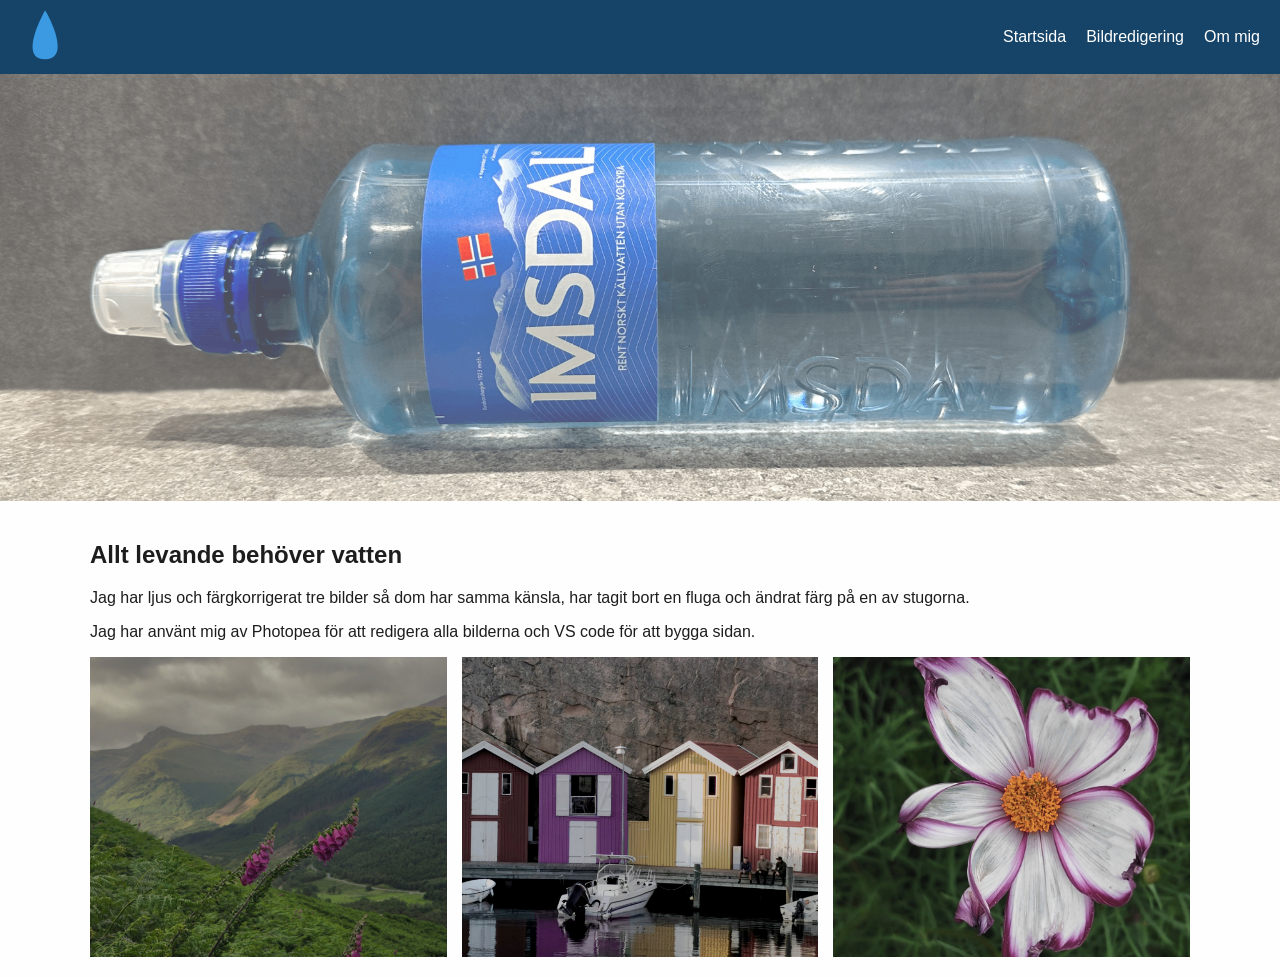
<file: index.html>
<!DOCTYPE html>
<html lang="sv">
<head>
    <meta charset="UTF-8">
    <meta name="viewport" content="width=device-width, initial-scale=1.0">
    <title>Startsida</title>
    <link rel="icon" href="images/favicon.ico" sizes="16x16">
    <link rel="icon" href="images/favicon.png" sizes="32x32" type="image/png">
    <link rel="stylesheet" href="css/style.css">
</head>
<body>
    <!-- Navigering -->
    <nav>
        <a href="index.html"><img src="images/logo.svg" alt="logga, en blå vattendroppe" class="logga"></a>
        <ul>
            <li><a href="index.html">Startsida</a></li>
            <li><a href="redigering.html">Bildredigering</a></li>
            <li><a href="om-mig.html">Om mig</a></li>
        </ul>
    </nav>
    <!-- Header -->
    <header>
        <img src="images/header.png" alt="en vattenflaska som ligger ner" class="header-bild">
    </header>
    <main>
        <!-- Om uppgiften -->
        <section>
            <h1>Allt levande behöver vatten</h1>
            <p>Jag har ljus och färgkorrigerat tre bilder så dom har samma känsla, har tagit bort en fluga och ändrat färg på en av stugorna.</p>
            <p>Jag har använt mig av Photopea för att redigera alla bilderna och VS code för att bygga sidan.</p>
        </section>

        <!-- Bildserien -->
        <section class="bildserie">
            <img src="images/bildserie001.jpeg" alt="Bergsdal med blommor">
            <img src="images/bildserie002.jpeg" alt="Båthus i Smögen">
            <img src="images/bildserie003.jpeg" alt="En stor blomma">
        </section>
    </main>
</body>
</html>
</file>
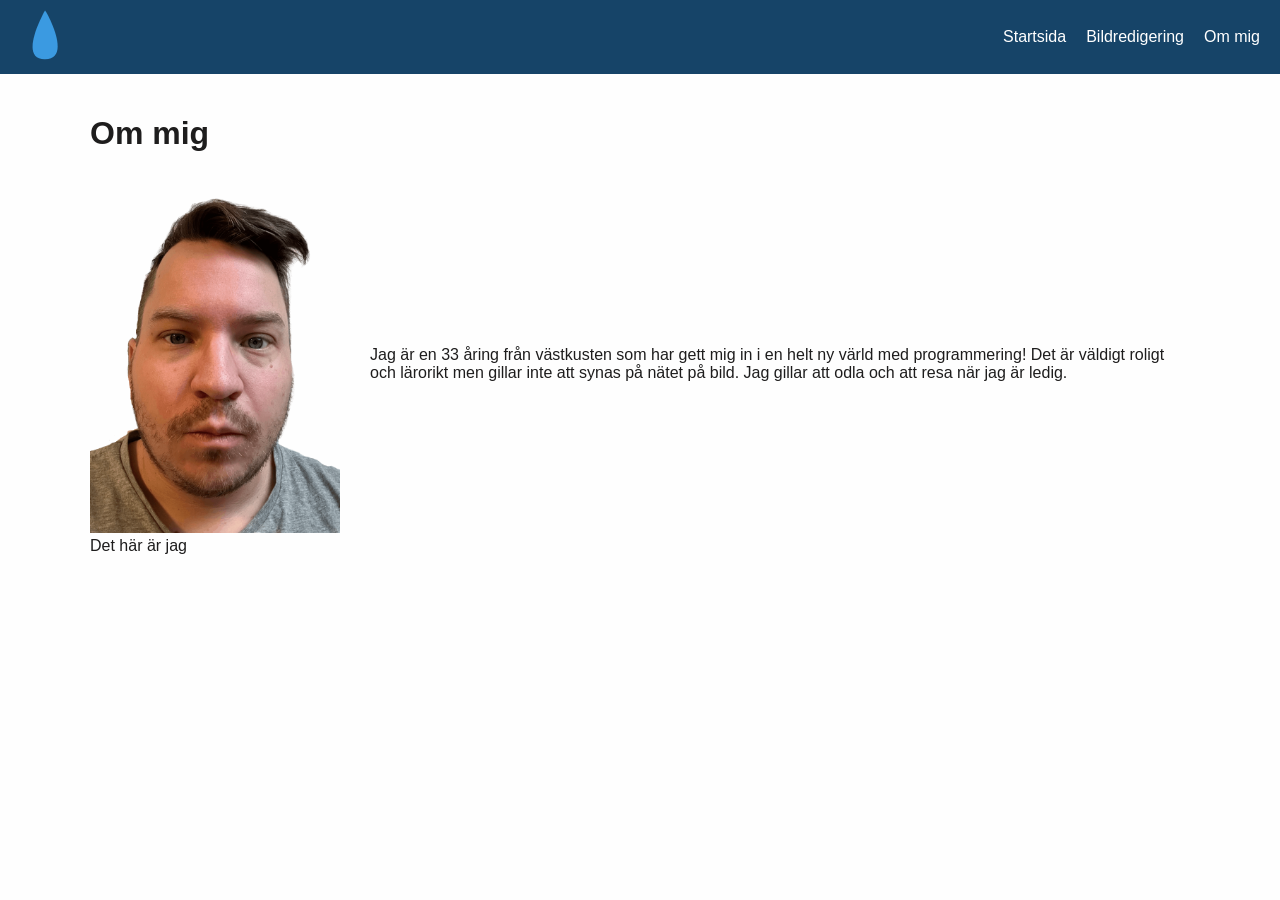
<file: om-mig.html>
<!DOCTYPE html>
<html lang="sv">
<head>
    <meta charset="UTF-8">
    <meta name="viewport" content="width=device-width, initial-scale=1.0">
    <title>Om mig</title>
    <link rel="icon" href="images/favicon.ico" sizes="16x16">
    <link rel="icon" href="images/favicon.png" sizes="32x32" type="image/png">
    <link rel="stylesheet" href="css/style.css">
</head>
<body>
    <!-- Navigering -->
    <nav>
        <a href="index.html"><img src="images/logo.svg" alt="logga, en blå vattendroppe" class="logga"></a>
        <ul>
            <li><a href="index.html">Startsida</a></li>
            <li><a href="redigering.html">Bildredigering</a></li>
            <li><a href="om-mig.html">Om mig</a></li>
        </ul>
    </nav>
    <main>
        <h1>Om mig</h1>

        <!-- Presentation -->
        <section class="om-mig">
            <figure>
                <img src="images/portrait.png" alt="Bild på mig" class="portratt">
                <figcaption>Det här är jag</figcaption>
            </figure>
            <p>Jag är en 33 åring från västkusten som har gett mig in i en helt ny värld med programmering! Det är väldigt roligt och lärorikt men gillar inte att synas på nätet på bild. Jag gillar att odla och att resa när jag är ledig.</p>
        </section>
    </main>
</body>
</html>
</file>
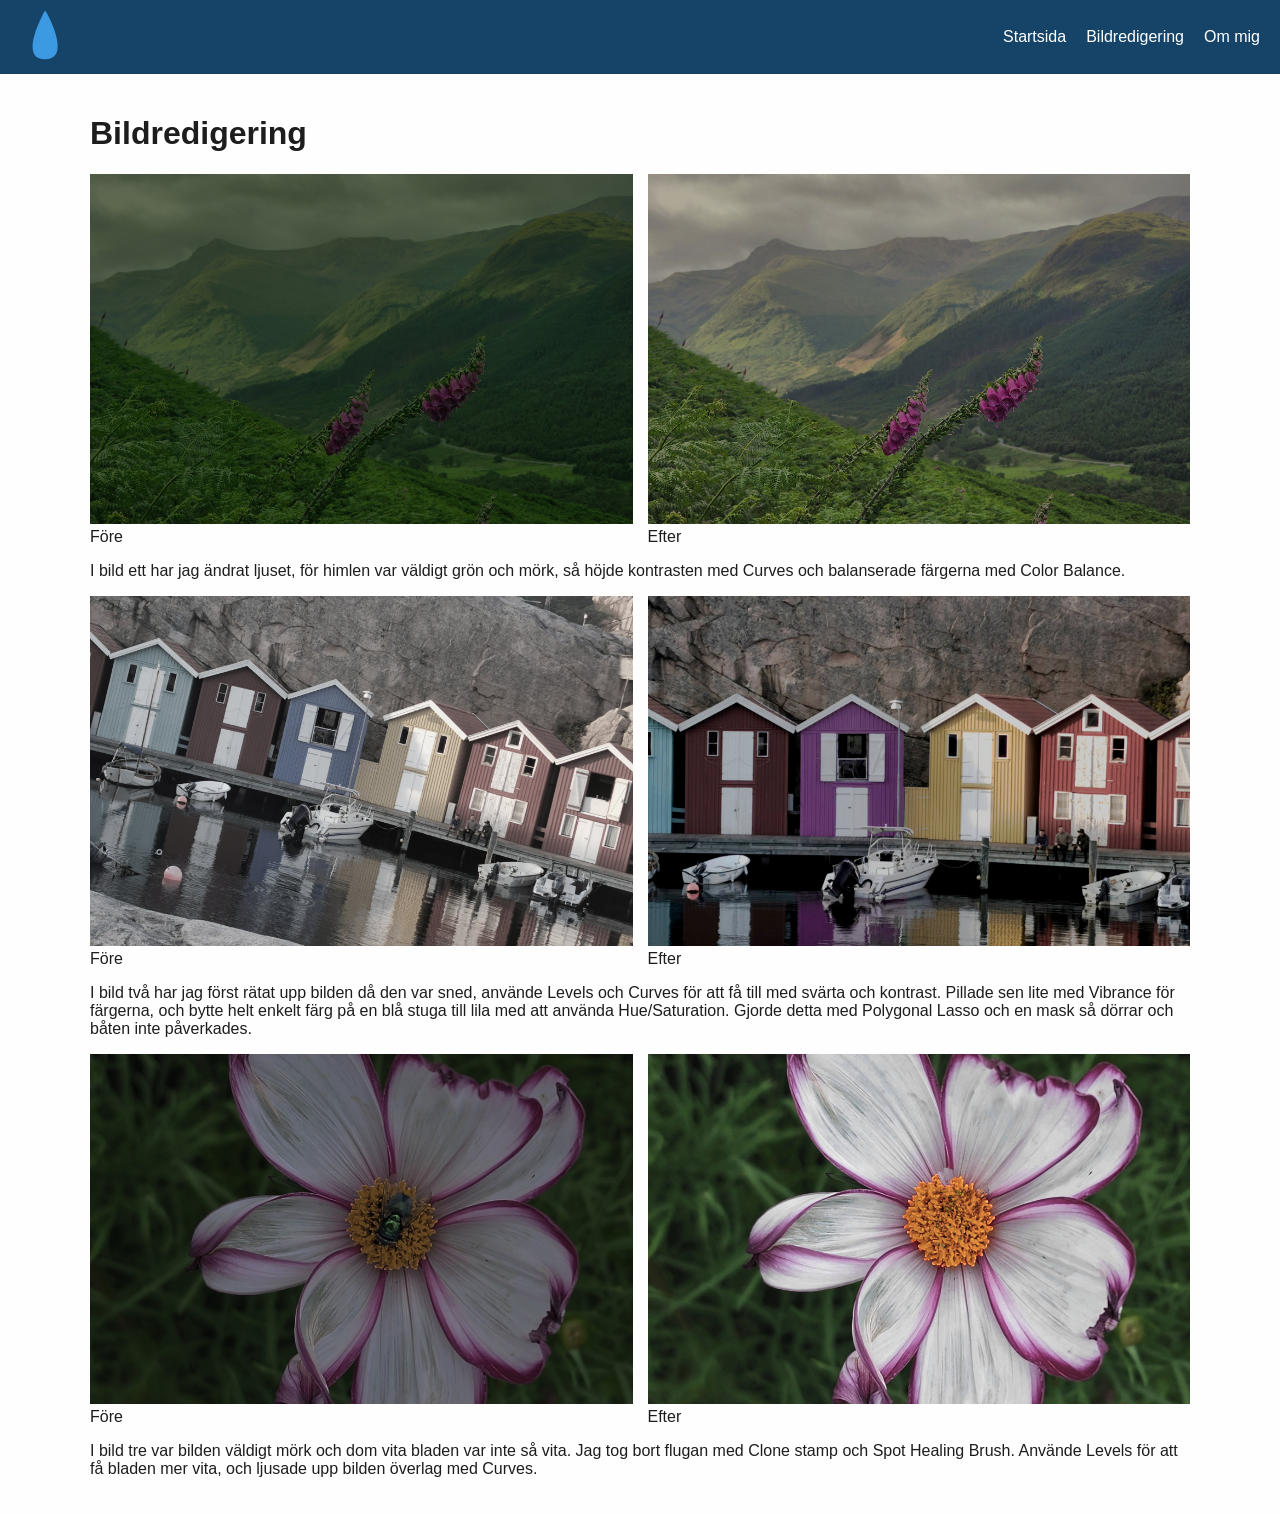
<file: redigering.html>
<!DOCTYPE html>
<html lang="sv">
<head>
    <meta charset="UTF-8">
    <meta name="viewport" content="width=device-width, initial-scale=1.0">
    <title>Bildredigering</title>
    <link rel="icon" href="images/favicon.ico" sizes="16x16">
    <link rel="icon" href="images/favicon.png" sizes="32x32" type="image/png">
    <link rel="stylesheet" href="css/style.css">
</head>
<body>
    <!-- Navigering -->
    <nav>
        <a href="index.html"><img src="images/logo.svg" alt="logga, en blå vattendroppe" class="logga"></a>
        <ul>
            <li><a href="index.html">Startsida</a></li>
            <li><a href="redigering.html">Bildredigering</a></li>
            <li><a href="om-mig.html">Om mig</a></li>
        </ul>
    </nav>
    <main>
        <h1>Bildredigering</h1>

        <!-- Bild 1 -->
        <section class="jamforelse">
            <figure>
                <img src="images/original/bildserie001.jpeg" alt="Bergsdal innan redigering">
                <figcaption>Före</figcaption>
            </figure>
            <figure>
                <img src="images/bildserie001.jpeg" alt="Bergsdal efter redigering">
                <figcaption>Efter</figcaption>
            </figure>
        </section>
        <p>I bild ett har jag ändrat ljuset, för himlen var väldigt grön och mörk, så höjde kontrasten med Curves och balanserade färgerna med Color Balance. </p>

        <!-- Bild 2 -->
        <section class="jamforelse">
            <figure>
                <img src="images/original/bildserie002.jpeg" alt="Båthus i Smögen före redigering">
                <figcaption>Före</figcaption>
            </figure>
            <figure>
                <img src="images/bildserie002.jpeg" alt="Båthus i Smögen efter redigering">
                <figcaption>Efter</figcaption>
            </figure>
        </section>
        <p>I bild två har jag först rätat upp bilden då den var sned, använde Levels och Curves för att få till med svärta och kontrast. Pillade sen lite med Vibrance för färgerna, och bytte helt enkelt färg på en blå stuga till lila med att använda Hue/Saturation. Gjorde detta med Polygonal Lasso och en mask så dörrar och båten inte påverkades.</p>

        <!-- Bild 3 -->
        <section class="jamforelse">
            <figure>
                <img src="images/original/bildserie003.jpeg" alt="Bild på en blomma med en fluga före redigering">
                <figcaption>Före</figcaption>
            </figure>
            <figure>
                <img src="images/bildserie003.jpeg" alt="Bild på blomman utan flugan efter redigering">
                <figcaption>Efter</figcaption>
            </figure>
        </section>
        <p>I bild tre var bilden väldigt mörk och dom vita bladen var inte så vita. Jag tog bort flugan med Clone stamp och Spot Healing Brush. Använde Levels för att få bladen mer vita, och ljusade upp bilden överlag med Curves.</p>
    </main>
</body>
</html>
</file>
<file: css/style.css>
body {
    margin: 0;
    font-family: Arial, sans-serif;
    background-color: #fefefe;
    color: #1e1d1d;
}

/* Navigering */
nav {
    display: flex;
    align-items: center;
    justify-content: space-between;
    padding: 10px 20px;
    background-color: #164468;
}

.logga {
    width: 50px;
}

nav ul {
    display: flex;
    gap: 20px;
    list-style: none;
    margin: 0;
    padding: 0;
}

nav a {
    color: white;
    text-decoration: none;
}

/* Header */
.header-bild {
    width: 100%;
    display: block;
    opacity: 0.7;
}

/* Uppgifts texten */
main {
    max-width: 1100px;
    margin: 0 auto;
    padding: 20px;
}

/* Bildserien */
.bildserie {
    display: flex;
    gap: 15px;
}

.bildserie img {
    flex: 1;
    min-width: 0;
    height: 300px;
    object-fit: cover;
}

/* Före och efter */
.jamforelse {
    display: flex;
    gap: 15px;
}

.jamforelse figure {
    flex: 1;
    min-width: 0;
    margin: 0;
}

.jamforelse img {
    width: 100%;
    height: 350px;
    object-fit: cover;
}

/* Om mig */

.om-mig {
    display: flex;
    gap: 30px;
    align-items: center;
}

.om-mig figure {
    margin: 0;
}

.portratt {
    width: 250px;
}

/* Mindre skärmar */
@media (max-width: 700px) {
    nav {
        flex-direction: column;
        gap: 10px;
    }

    .bildserie {
        flex-direction: column;
    }

    .bildserie img {
        height: 250px;
    }

    .jamforelse {
        flex-direction: column;
    }

    .om-mig {
        flex-direction: column;
    }
}
</file>
